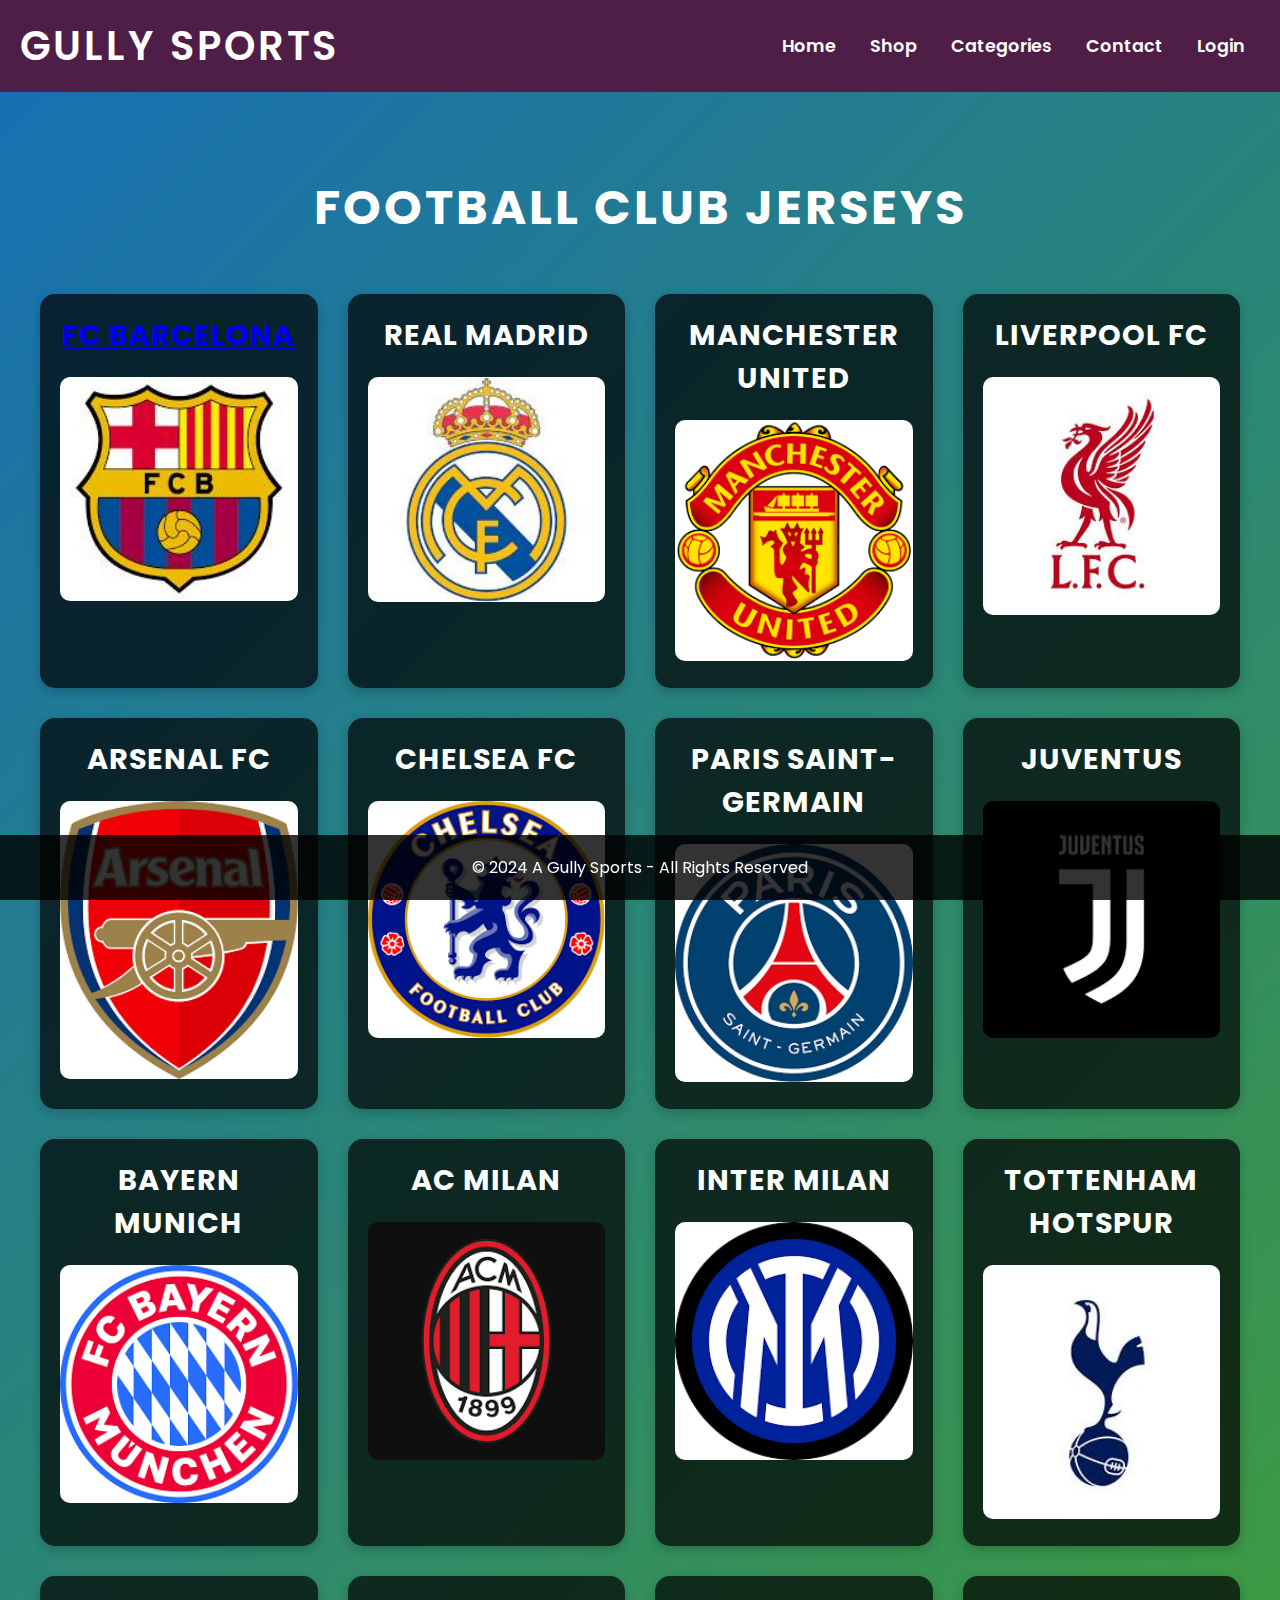
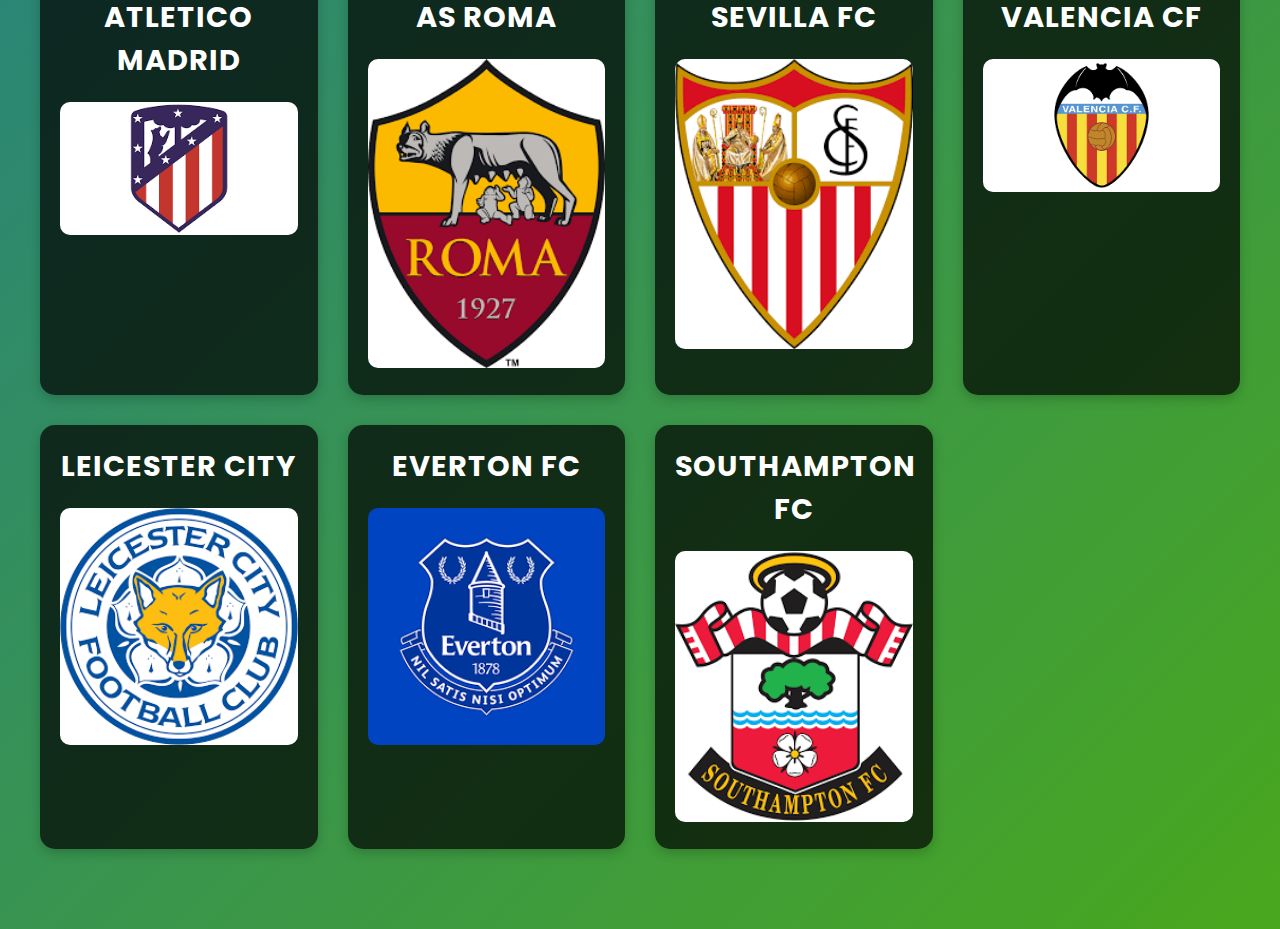
<file: categories.html>
<!DOCTYPE html>
<html lang="en">
<head>
    <meta charset="UTF-8">
    <meta name="viewport" content="width=device-width, initial-scale=1.0">
    <meta http-equiv="X-UA-Compatible" content="ie=edge">
    <title>A Gully Sports - Football Clubs Jerseys</title>
    <style>
        /* Reset some basic styles */
* {
    margin: 0;
    padding: 0;
    box-sizing: border-box;
}

body {
    font-family: 'Poppins', sans-serif;
    background: linear-gradient(135deg, #166eb6, #49a71d);
    color: #fff;
    overflow-x: hidden;
}

header {
            background-color: #4f1e47;
            background-image: url(https://akm-img-a-in.tosshub.com/businesstoday/images/story/202010/screenshot_2020_10_15_at_915_660_151020093139.jpg?size=948:533);
            color: rgb(86, 238, 86);
            padding: 1em 0;
            text-align: center;
        }

header .container {
    display: flex;
    justify-content: space-between;
    align-items: center;
    padding: 0 20px;
}

.brand-name {
    font-size: 2.5em;
    font-weight: 600;
    color: #fff;
    text-transform: uppercase;
    letter-spacing: 3px;
}

nav ul {
    list-style: none;
}

nav ul li {
    display: inline;
    margin: 0 15px;
}

nav ul li a {
    color: #fff;
    text-decoration: none;
    font-weight: 600;
    font-size: 1.1em;
    position: relative;
    padding: 5px 0;
}

nav ul li a::after {
    content: '';
    position: absolute;
    left: 0;
    bottom: 0;
    width: 100%;
    height: 2px;
    background-color: #fff;
    transform: scaleX(0);
    transition: transform 0.3s ease;
}

nav ul li a:hover::after {
    transform: scaleX(1);
}

/* Categories Section */
.categories {
    padding: 80px 0;
    text-align: center;
}

.section-title {
    font-size: 3em;
    margin-bottom: 50px;
    color: #fff;
    text-transform: uppercase;
    letter-spacing: 3px;
    animation: fadeIn 2s ease-out;
}

/* Grid Layout */
.category-grid {
    display: grid;
    grid-template-columns: repeat(4, 1fr);
    gap: 30px;
    padding: 0 40px;
    animation: fadeIn 2s ease-out;
}

.category-card {
    background: rgba(0, 0, 0, 0.7);
    padding: 20px;
    border-radius: 15px;
    transition: transform 0.3s ease, box-shadow 0.3s ease;
    box-shadow: 0 4px 12px rgba(0, 0, 0, 0.2);
    overflow: hidden;
}

.card-header h3 {
    font-size: 1.8em;
    margin-bottom: 20px;
    text-transform: uppercase;
    letter-spacing: 1px;
    color: #fff;
    text-align: center;
}

.card-content img {
    width: 100%;
    border-radius: 10px;
}

.category-card:hover {
    transform: translateY(-10px);
    box-shadow: 0 8px 24px rgba(0, 0, 0, 0.4);
}

/* Animations */
@keyframes fadeIn {
    0% {
        opacity: 0;
        transform: translateY(50px);
    }
    100% {
        opacity: 1;
        transform: translateY(0);
    }
}

/* Footer */
footer {
    background: rgba(0, 0, 0, 0.8);
    padding: 20px 0;
    text-align: center;
    position: fixed;
    bottom: 0;
    width: 100%;
    font-size: 1em;
    color: #fff;
}

footer p {
    margin: 0;
}

/* Responsiveness */
@media screen and (max-width: 768px) {
    .category-grid {
        grid-template-columns: repeat(2, 1fr);
    }

    .brand-name {
        font-size: 2em;
    }

    .section-title {
        font-size: 2.2em;
    }
}

@media screen and (max-width: 480px) {
    .category-grid {
        grid-template-columns: 1fr;
    }
    
    .card-header h3 {
        font-size: 1.6em;
    }
    
    nav ul li {
        margin: 0 8px;
    }
}

    </style>
    <link href="https://fonts.googleapis.com/css2?family=Poppins:wght@400;600&display=swap" rel="stylesheet">
</head>
<body>
    <header>
        <div class="container">
            <h1 class="brand-name"> Gully Sports</h1>
            <nav>
                <ul>
                    <li><a href="C:\Users\HP\Desktop\homepg.html">Home</a></li>
                    <li><a href="#">Shop</a></li>
                    <li><a href="#">Categories</a></li>
                    <li><a href="C:\Users\HP\Desktop\contact.html">Contact</a></li>
                    <li><a href="C:\Users\HP\Desktop\login page.html">Login</a></li>
                </ul>
            </nav>
        </div>
    </header>

    <section class="categories">
        <div class="container">
            <h2 class="section-title">Football Club Jerseys</h2>
            <div class="category-grid">
                <!-- Football Club Cards -->
                <div class="category-card">
                    <div class="card-header">
                        <h3><a href="C:\Users\HP\Desktop\barcalonasection.html">FC Barcelona</a></h3>
                    </div>
                    <div class="card-content">
                        <img src="[data-uri]" alt="FC Barcelona Jersey">
                    </div>
                </div>

                <div class="category-card">
                    <div class="card-header">
                        <h3>Real Madrid</h3>
                    </div>
                    <div class="card-content">
                        <img src="[data-uri]" alt="Real Madrid Jersey">
                    </div>
                </div>

                <div class="category-card">
                    <div class="card-header">
                        <h3>Manchester United</h3>
                    </div>
                    <div class="card-content">
                        <img src="[data-uri]" alt="Manchester United Jersey">
                    </div>
                </div>

                <div class="category-card">
                    <div class="card-header">
                        <h3>Liverpool FC</h3>
                    </div>
                    <div class="card-content">
                        <img src="[data-uri]" alt="Liverpool FC Jersey">
                    </div>
                </div>

                <div class="category-card">
                    <div class="card-header">
                        <h3>Arsenal FC</h3>
                    </div>
                    <div class="card-content">
                        <img src="[data-uri]" alt="Arsenal FC Jersey">
                    </div>
                </div>

                <div class="category-card">
                    <div class="card-header">
                        <h3>Chelsea FC</h3>
                    </div>
                    <div class="card-content">
                        <img src="[data-uri]" alt="Chelsea FC Jersey">
                    </div>
                </div>

                <div class="category-card">
                    <div class="card-header">
                        <h3>Paris Saint-Germain</h3>
                    </div>
                    <div class="card-content">
                        <img src="[data-uri]" alt="Paris Saint-Germain Jersey">
                    </div>
                </div>

                <div class="category-card">
                    <div class="card-header">
                        <h3>Juventus</h3>
                    </div>
                    <div class="card-content">
                        <img src="[data-uri]" alt="Juventus Jersey">
                    </div>
                </div>

                <div class="category-card">
                    <div class="card-header">
                        <h3>Bayern Munich</h3>
                    </div>
                    <div class="card-content">
                        <img src="[data-uri]" alt="Bayern Munich Jersey">
                    </div>
                </div>

                <div class="category-card">
                    <div class="card-header">
                        <h3>AC Milan</h3>
                    </div>
                    <div class="card-content">
                        <img src="[data-uri]" alt="AC Milan Jersey">
                    </div>
                </div>

                <div class="category-card">
                    <div class="card-header">
                        <h3>Inter Milan</h3>
                    </div>
                    <div class="card-content">
                        <img src="[data-uri]" alt="Inter Milan Jersey">
                    </div>
                </div>

                <div class="category-card">
                    <div class="card-header">
                        <h3>Tottenham Hotspur</h3>
                    </div>
                    <div class="card-content">
                        <img src="[data-uri]" alt="Tottenham Hotspur Jersey">
                    </div>
                </div>

                <div class="category-card">
                    <div class="card-header">
                        <h3>Atletico Madrid</h3>
                    </div>
                    <div class="card-content">
                        <img src="[data-uri]" alt="Atletico Madrid Jersey">
                    </div>
                </div>

                <div class="category-card">
                    <div class="card-header">
                        <h3>AS Roma</h3>
                    </div>
                    <div class="card-content">
                        <img src="[data-uri]" alt="AS Roma Jersey">
                    </div>
                </div>

                <div class="category-card">
                    <div class="card-header">
                        <h3>Sevilla FC</h3>
                    </div>
                    <div class="card-content">
                        <img src="[data-uri]" alt="Sevilla FC Jersey">
                    </div>
                </div>

                <div class="category-card">
                    <div class="card-header">
                        <h3>Valencia CF</h3>
                    </div>
                    <div class="card-content">
                        <img src="[data-uri]" alt="Valencia CF Jersey">
                    </div>
                </div>

                <div class="category-card">
                    <div class="card-header">
                        <h3>Leicester City</h3>
                    </div>
                    <div class="card-content">
                        <img src="[data-uri]" alt="Leicester City Jersey">
                    </div>
                </div>

                <div class="category-card">
                    <div class="card-header">
                        <h3>Everton FC</h3>
                    </div>
                    <div class="card-content">
                        <img src="[data-uri]" alt="Everton FC Jersey">
                    </div>
                </div>

                <div class="category-card">
                    <div class="card-header">
                        <h3>Southampton FC</h3>
                    </div>
                    <div class="card-content">
                        <img src="[data-uri]" alt="Southampton FC Jersey">
                    </div>
                </div>
            </div>
        </div>
    </section>

    <footer>
        <div class="container">
            <p>&copy; 2024 A Gully Sports - All Rights Reserved</p>
        </div>
    </footer>
</body>
</html>
</file>
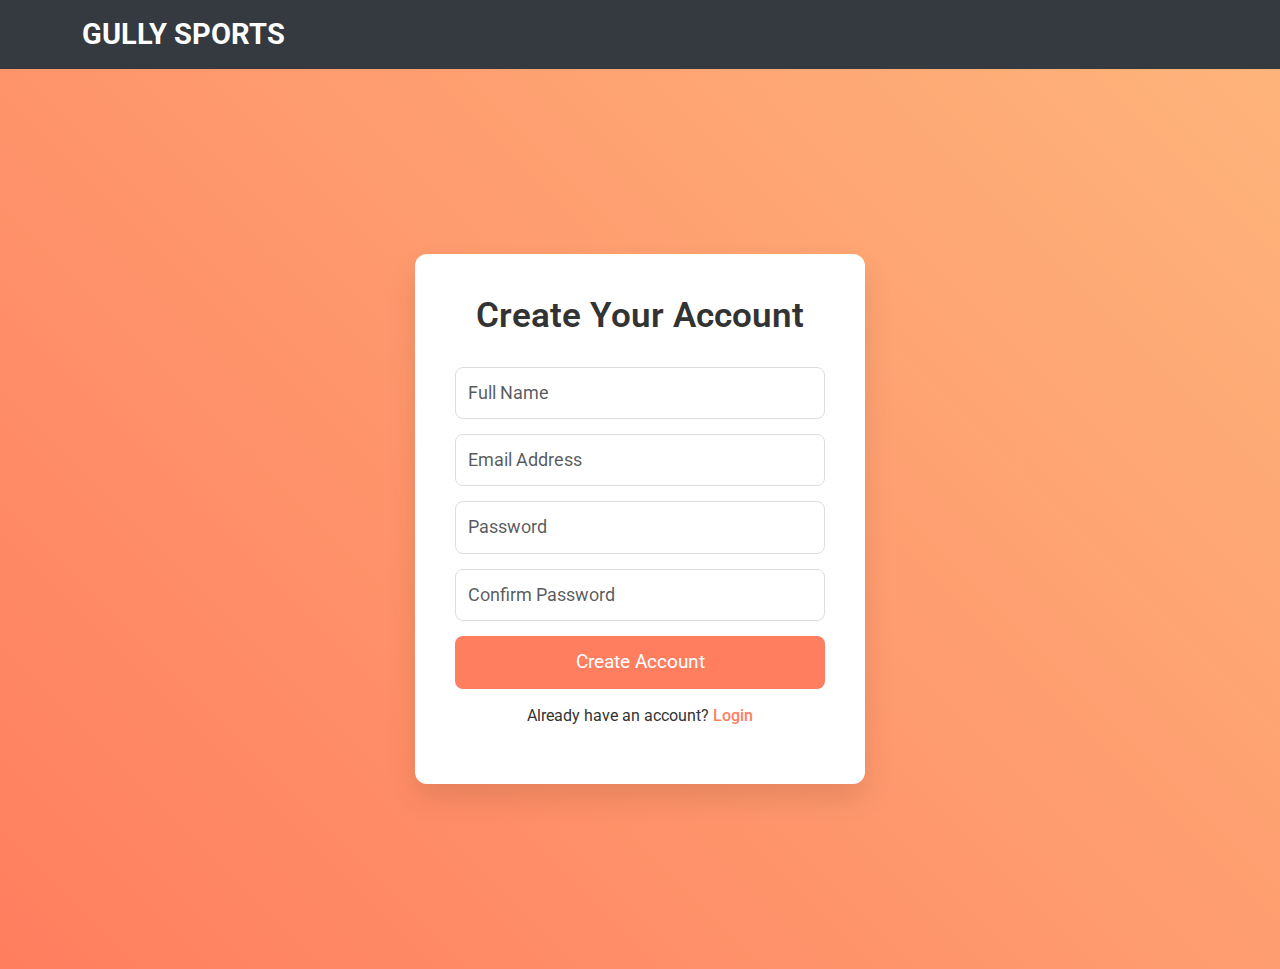
<file: createaccount.html>
<!DOCTYPE html>
<html lang="en">
<head>
    <meta charset="UTF-8">
    <meta name="viewport" content="width=device-width, initial-scale=1.0">
    <title>Create Account - Gadget Zone</title>
    <link href="https://fonts.googleapis.com/css2?family=Roboto:wght@300;400;500&display=swap" rel="stylesheet">
    <link href="https://cdn.jsdelivr.net/npm/bootstrap@5.1.0/dist/css/bootstrap.min.css" rel="stylesheet">
    <style>
        /* Global Styles */
        body {
            font-family: 'Roboto', sans-serif;
            background-color: #f4f7fb;
            margin: 0;
            padding: 0;
            overflow-x: hidden;
        }

        header {
            background-color: #343a40;
        }

        .navbar-brand {
            font-size: 1.8rem;
            font-weight: bold;
            color: #fff !important;
        }

        /* Create Account Section */
        .create-account-container {
            display: flex;
            justify-content: center;
            align-items: center;
            height: 100vh;
            background: linear-gradient(45deg, #ff7e5f, #feb47b);
        }

        .create-account-form {
            background: #fff;
            padding: 40px;
            border-radius: 12px;
            box-shadow: 0 15px 30px rgba(0, 0, 0, 0.1);
            width: 100%;
            max-width: 450px;
            animation: fadeIn 1s ease-out;
        }

        .create-account-form h2 {
            font-size: 2.2rem;
            color: #333;
            font-weight: 600;
            text-align: center;
            margin-bottom: 30px;
            font-family: 'Roboto', sans-serif;
        }

        .form-group input {
            border-radius: 8px;
            padding: 12px;
            width: 100%;
            margin-bottom: 15px;
            font-size: 1.1rem;
            border: 1px solid #ddd;
            box-sizing: border-box;
            transition: all 0.3s ease;
        }

        .form-group input:focus {
            border-color: #ff7e5f;
            box-shadow: 0 0 5px rgba(255, 126, 95, 0.6);
            outline: none;
        }

        .btn-primary {
            background-color: #ff7e5f;
            border: none;
            padding: 12px 20px;
            font-size: 1.2rem;
            color: #fff;
            width: 100%;
            border-radius: 8px;
            cursor: pointer;
            transition: background-color 0.3s ease;
        }

        .btn-primary:hover {
            background-color: #feb47b;
        }

        .login-link {
            text-align: center;
            margin-top: 15px;
        }

        .login-link p {
            font-size: 1rem;
            color: #333;
        }

        .login-link a {
            color: #ff7e5f;
            text-decoration: none;
            font-weight: 500;
        }

        .login-link a:hover {
            text-decoration: underline;
        }

        /* Animations */
        @keyframes fadeIn {
            0% {
                opacity: 0;
                transform: translateY(30px);
            }
            100% {
                opacity: 1;
                transform: translateY(0);
            }
        }

        /* Responsive Design */
        @media (max-width: 768px) {
            .create-account-form {
                padding: 30px;
            }

            .create-account-form h2 {
                font-size: 1.8rem;
            }
        }
    </style>
</head>
<body>

    <!-- Header -->
    <header>
        <nav class="navbar navbar-expand-lg navbar-dark">
            <div class="container">
                <a class="navbar-brand" href="#">GULLY SPORTS
                </a>
            </div>
        </nav>
    </header>

    <!-- Create Account Section -->
    <div class="create-account-container">
        <div class="create-account-form">
            <h2>Create Your Account</h2>
            <form id="signupForm">
                <div class="form-group">
                    <input type="text" class="form-control" id="name" name="name" placeholder="Full Name" required>
                </div>
                <div class="form-group">
                    <input type="email" class="form-control" id="email" name="email" placeholder="Email Address" required>
                </div>
                <div class="form-group">
                    <input type="password" class="form-control" id="password" name="password" placeholder="Password" required>
                </div>
                <div class="form-group">
                    <input type="password" class="form-control" id="confirm_password" name="confirm_password" placeholder="Confirm Password" required>
                </div>
                <button type="submit" class="btn btn-primary">Create Account</button>
            </form>
            <div class="login-link">
                <p>Already have an account? <a href="loginpg.html">Login</a></p>
            </div>
        </div>
    </div>

    <!-- Scripts -->
    <script>
        // Signup form submission
        document.getElementById('signupForm').addEventListener('submit', function(e) {
            e.preventDefault(); // Prevent default form submission
            
            const name = document.getElementById('name').value;
            const email = document.getElementById('email').value;
            const password = document.getElementById('password').value;
            const confirmPassword = document.getElementById('confirm_password').value;

            // Check if passwords match
            if (password !== confirmPassword) {
                alert("Passwords do not match!");
                return;
            }

            // Create user object
            const user = {
                name: name,
                email: email,
                password: password
            };

            // Store user information in local storage
            localStorage.setItem('user', JSON.stringify(user));

            // Redirect to login page after successful sign-up
            alert('Account created successfully!');
            window.location.href = 'login page.html';
        });
    </script>

    <script src="https://cdn.jsdelivr.net/npm/@popperjs/core@2.11.6/dist/umd/popper.min.js"></script>
    <script src="https://cdn.jsdelivr.net/npm/bootstrap@5.1.0/dist/js/bootstrap.min.js"></script>
</body>
</html>
</file>
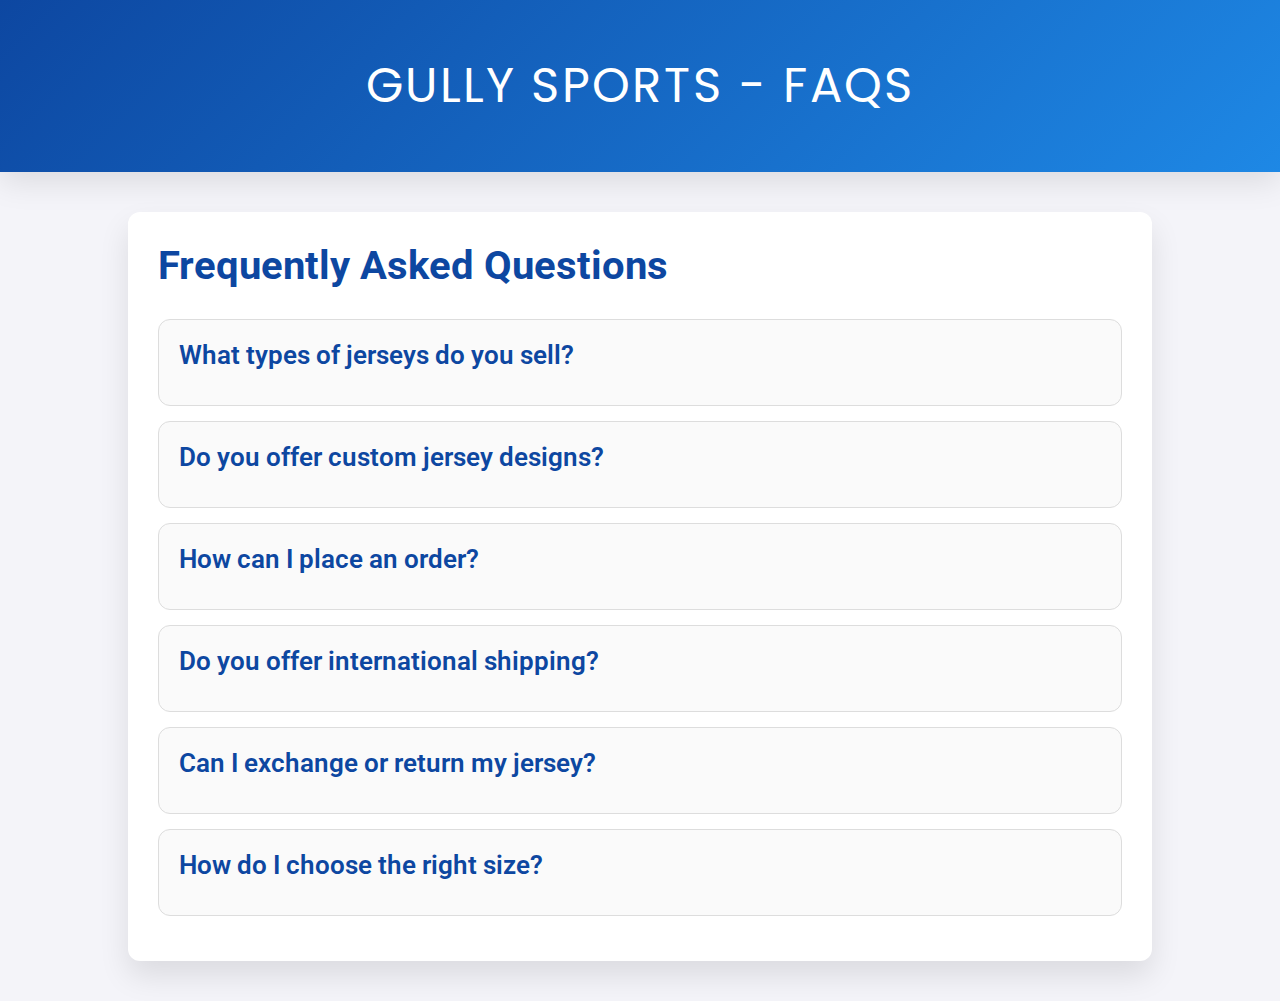
<file: faqs.html>
<!DOCTYPE html>
<html lang="en">
<head>
  <meta charset="UTF-8">
  <meta name="viewport" content="width=device-width, initial-scale=1.0">
  <title>FAQ - Gully Sports</title>
  <!-- Google Fonts for modern typography -->
  <link href="https://fonts.googleapis.com/css2?family=Poppins:wght@300;500;700&family=Roboto:wght@400;500&display=swap" rel="stylesheet">
  <style>
    /* Global Reset */
    * {
      margin: 0;
      padding: 0;
      box-sizing: border-box;
    }

    body {
      font-family: 'Roboto', sans-serif;
      background: #f4f4f9;
      color: #333;
      overflow-x: hidden;
      padding: 0;
      margin: 0;
    }

    header {
      background: linear-gradient(135deg, #0d47a1, #1e88e5);
      color: #fff;
      text-align: center;
      padding: 50px 20px;
      font-size: 3rem;
      font-family: 'Poppins', sans-serif;
      letter-spacing: 2px;
      text-transform: uppercase;
      box-shadow: 0 10px 30px rgba(0, 0, 0, 0.1);
    }

    header h1 {
      font-weight: 700;
      text-shadow: 2px 2px 5px rgba(0, 0, 0, 0.3);
    }

    .faq-container {
      width: 80%;
      margin: 40px auto;
      padding: 30px;
      background-color: white;
      border-radius: 12px;
      box-shadow: 0 15px 30px rgba(0, 0, 0, 0.1);
      animation: fadeIn 1.5s ease;
    }

    @keyframes fadeIn {
      0% { opacity: 0; }
      100% { opacity: 1; }
    }

    .faq-item {
      background-color: #fafafa;
      border: 1px solid #ddd;
      margin-bottom: 15px;
      padding: 20px;
      border-radius: 12px;
      transition: all 0.3s ease;
      cursor: pointer;
    }

    .faq-item:hover {
      background-color: #f0f0f0;
      transform: translateY(-5px);
      box-shadow: 0 10px 20px rgba(0, 0, 0, 0.1);
    }

    .faq-item h3 {
      font-size: 1.6rem;
      font-weight: 600;
      color: #0d47a1;
      margin-bottom: 15px;
      transition: color 0.3s ease;
    }

    .faq-item:hover h3 {
      color: #1e88e5;
    }

    .faq-answer {
      display: none;
      font-size: 1.2rem;
      color: #555;
      line-height: 1.6;
    }

    .faq-item.active .faq-answer {
      display: block;
    }

    .faq-container h2 {
      font-size: 2.5rem;
      color: #0d47a1;
      margin-bottom: 30px;
      font-weight: 700;
    }

    /* Mobile responsiveness */
    @media screen and (max-width: 768px) {
      header {
        font-size: 2.2rem;
      }

      .faq-container {
        width: 90%;
      }

      .faq-item h3 {
        font-size: 1.4rem;
      }
    }

  </style>
</head>
<body>

  <header>
    Gully Sports - FAQs
  </header>

  <div class="faq-container">
    <h2>Frequently Asked Questions</h2>

    <div class="faq-item">
      <h3>What types of jerseys do you sell?</h3>
      <div class="faq-answer">
        At Gully Sports, we specialize in high-quality jerseys for various sports, including football, basketball, cricket, and more. Our collection features jerseys from top teams and custom designs.
      </div>
    </div>

    <div class="faq-item">
      <h3>Do you offer custom jersey designs?</h3>
      <div class="faq-answer">
        Yes, we offer custom jersey printing! You can personalize your jersey with names, numbers, and logos of your choice. Just contact us, and we’ll take care of the rest.
      </div>
    </div>

    <div class="faq-item">
      <h3>How can I place an order?</h3>
      <div class="faq-answer">
        Placing an order is easy! Just visit our shop section, select your desired jersey, choose the size, and click on 'Add to Cart.' Proceed to checkout to complete the order.
      </div>
    </div>

    <div class="faq-item">
      <h3>Do you offer international shipping?</h3>
      <div class="faq-answer">
        Yes, we offer international shipping to most countries. Shipping fees and delivery times vary depending on the location. You can view shipping options during checkout.
      </div>
    </div>

    <div class="faq-item">
      <h3>Can I exchange or return my jersey?</h3>
      <div class="faq-answer">
        We accept returns and exchanges within 14 days of purchase, as long as the jersey is unused and in its original condition. Please refer to our return policy for full details.
      </div>
    </div>

    <div class="faq-item">
      <h3>How do I choose the right size?</h3>
      <div class="faq-answer">
        We provide a detailed size chart for every jersey on our website to help you choose the perfect fit. If you're unsure, feel free to contact us for further guidance.
      </div>
    </div>
  </div>

  <script>
    // JavaScript for FAQ Toggle Effect
    document.querySelectorAll('.faq-item').forEach(item => {
      item.addEventListener('click', function() {
        this.classList.toggle('active');
      });
    });
  </script>

</body>
</html>
</file>
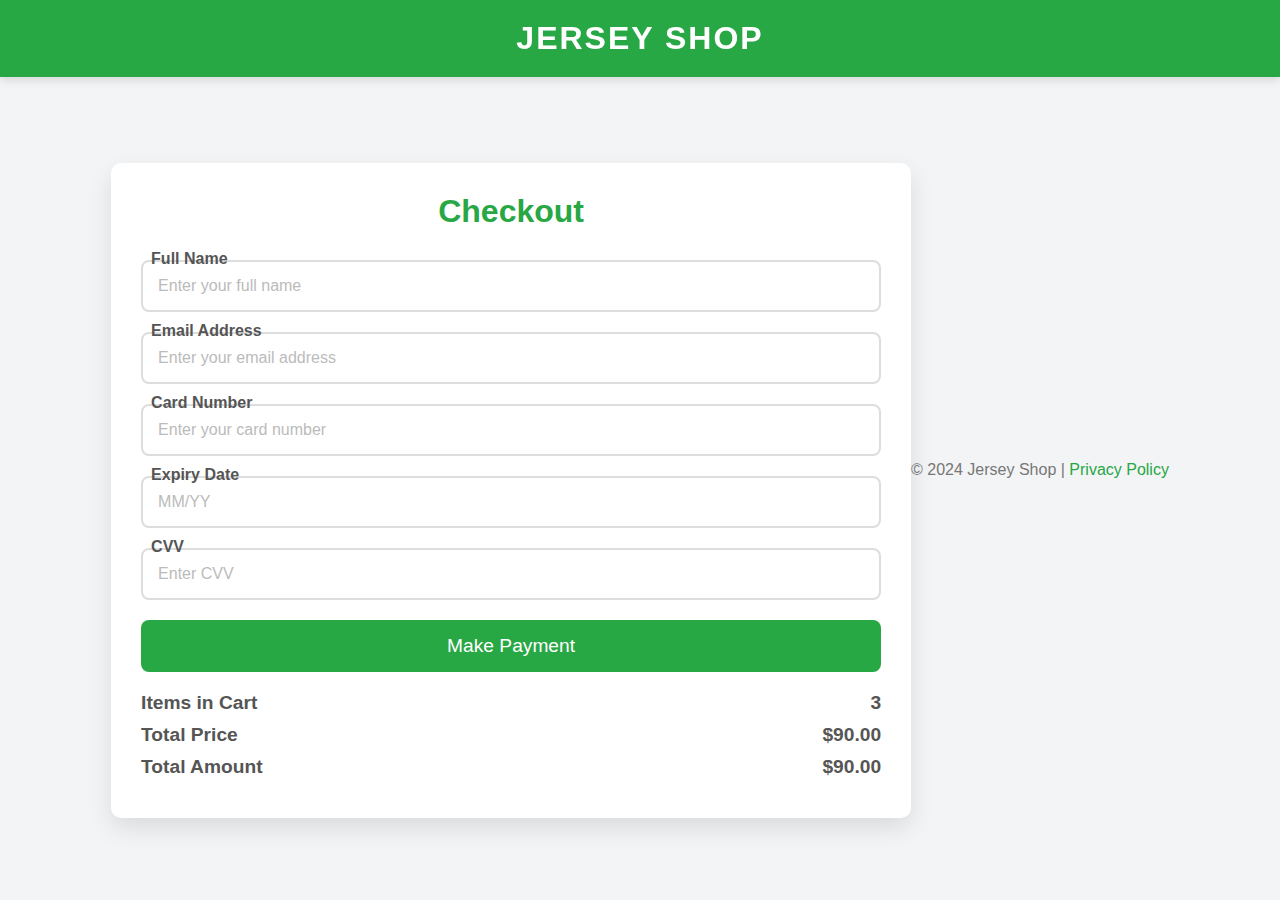
<file: payment.html>
<!DOCTYPE html>
<html lang="en">

<head>
    <meta charset="UTF-8">
    <meta name="viewport" content="width=device-width, initial-scale=1.0">
    <title>Jersey Shop - Checkout</title>
    <style>
        /* General Reset */
        * {
            margin: 0;
            padding: 0;
            box-sizing: border-box;
        }

        body {
            font-family: 'Poppins', sans-serif;
            background: #f3f4f6;
            color: #333;
            display: flex;
            justify-content: center;
            align-items: center;
            min-height: 100vh;
            position: relative;
        }

        /* Header Styling */
        .header {
            background-color: #28a745;
            color: white;
            padding: 20px 0;
            text-align: center;
            font-size: 2.5rem;
            text-transform: uppercase;
            letter-spacing: 2px;
            box-shadow: 0 4px 8px rgba(0, 0, 0, 0.1);
            width: 100%;
            position: fixed;
            top: 0;
            left: 0;
        }

        .header h1 {
            font-size: 2rem;
        }

        /* Main Container */
        .payment-container {
            width: 100%;
            max-width: 800px;
            background: white;
            padding: 30px;
            border-radius: 10px;
            box-shadow: 0 10px 25px rgba(0, 0, 0, 0.1);
            margin-top: 80px;
            animation: fadeIn 1s ease-out;
        }

        @keyframes fadeIn {
            0% {
                opacity: 0;
                transform: translateY(30px);
            }

            100% {
                opacity: 1;
                transform: translateY(0);
            }
        }

        /* Payment Form */
        .payment-title {
            font-size: 2rem;
            color: #28a745;
            text-align: center;
            margin-bottom: 30px;
        }

        .input-group {
            margin-bottom: 20px;
            position: relative;
        }

        .input-group label {
            position: absolute;
            top: -10px;
            left: 10px;
            font-weight: 600;
            font-size: 1rem;
            color: #555;
        }

        .input-group input {
            width: 100%;
            padding: 15px;
            border: 2px solid #ddd;
            border-radius: 8px;
            font-size: 1rem;
            outline: none;
            transition: all 0.3s;
        }

        .input-group input:focus {
            border-color: #28a745;
            box-shadow: 0 0 10px rgba(40, 167, 69, 0.4);
        }

        .input-group input::placeholder {
            color: #bbb;
        }

        .input-group input:focus::placeholder {
            color: transparent;
        }

        .btn {
            width: 100%;
            padding: 15px;
            background-color: #28a745;
            color: white;
            border: none;
            border-radius: 8px;
            font-size: 1.2rem;
            cursor: pointer;
            transition: background-color 0.3s ease, transform 0.3s ease;
        }

        .btn:hover {
            background-color: #218838;
            transform: scale(1.05);
        }

        .btn:active {
            transform: scale(1);
        }

        .payment-summary {
            margin-top: 20px;
            font-size: 1.2rem;
            text-align: center;
            color: #555;
        }

        .summary-item {
            display: flex;
            justify-content: space-between;
            margin-bottom: 10px;
        }

        .summary-item span {
            font-weight: 600;
        }

        .summary-item .total {
            color: #28a745;
            font-size: 1.4rem;
        }

        body::after {
            content: '';
            position: absolute;
            top: 0;
            left: 0;
            width: 100%;
            height: 100%;
            background-image: url('https://gullysports.in/wp-content/uploads/2024/09/Logo-Gully.png');
            background-size: cover;
            background-position: center;
            opacity: 0.5;
            z-index: -1; /* Keep the background behind the content */
        }

        /* Footer */
        .footer {
            text-align: center;
            margin-top: 40px;
            font-size: 1rem;
            color: #777;
        }

        .footer a {
            color: #28a745;
            text-decoration: none;
            transition: color 0.3s ease;
        }

        .footer a:hover {
            color: #218838;
        }

        /* Responsive Design */
        @media (max-width: 768px) {
            .payment-container {
                margin-top: 60px;
                padding: 20px;
            }

            .payment-title {
                font-size: 1.6rem;
            }

            .input-group input {
                font-size: 0.9rem;
            }

            .btn {
                font-size: 1rem;
            }

            .payment-summary {
                font-size: 1rem;
            }
        }

        /* Pop-Up Modal */
        .modal {
            display: none;
            position: fixed;
            top: 0;
            left: 0;
            width: 100%;
            height: 100%;
            background: rgba(0, 0, 0, 0.5);
            justify-content: center;
            align-items: center;
            z-index: 1000;
        }

        .modal-content {
            background: white;
            padding: 30px;
            border-radius: 10px;
            text-align: center;
            width: 100%;
            max-width: 400px;
            box-shadow: 0 10px 20px rgba(0, 0, 0, 0.2);
        }

        .modal-content h2 {
            color: #28a745;
            margin-bottom: 20px;
        }

        .modal-content p {
            font-size: 1.2rem;
            margin-bottom: 30px;
        }

        .modal-content button {
            background-color: #28a745;
            color: white;
            border: none;
            padding: 10px 20px;
            font-size: 1.1rem;
            border-radius: 8px;
            cursor: pointer;
        }

        .modal-content button:hover {
            background-color: #218838;
        }

    </style>
</head>

<body>

    <div class="header">
        <h1>Jersey Shop</h1>
    </div>

    <div class="payment-container">
        <h2 class="payment-title">Checkout</h2>

        <!-- Payment Form -->
        <form id="paymentForm">
            <div class="input-group">
                <label for="name">Full Name</label>
                <input type="text" id="name" name="name" placeholder="Enter your full name" required>
            </div>

            <div class="input-group">
                <label for="email">Email Address</label>
                <input type="email" id="email" name="email" placeholder="Enter your email address" required>
            </div>

            <div class="input-group">
                <label for="card-number">Card Number</label>
                <input type="text" id="card-number" name="card-number" placeholder="Enter your card number" required>
            </div>

            <div class="input-group">
                <label for="expiry">Expiry Date</label>
                <input type="text" id="expiry" name="expiry" placeholder="MM/YY" required>
            </div>

            <div class="input-group">
                <label for="cvv">CVV</label>
                <input type="text" id="cvv" name="cvv" placeholder="Enter CVV" required>
            </div>

            <button type="submit" class="btn">Make Payment</button>
        </form>

        <!-- Payment Summary -->
        <div class="payment-summary">
            <div class="summary-item">
                <span>Items in Cart</span>
                <span>3</span>
            </div>
            <div class="summary-item">
                <span>Total Price</span>
                <span>$90.00</span>
            </div>
            <div class="summary-item total">
                <span>Total Amount</span>
                <span>$90.00</span>
            </div>
        </div>
    </div>

    <!-- Success Modal -->
    <div class="modal" id="successModal">
        <div class="modal-content">
            <h2>Payment Successful!</h2>
            <p>Your payment has been successfully processed. Thank you for your purchase!</p>
            <button onclick="closeModal()"><a href="C:\Users\HP\Desktop\homepg.html">Close</a></button>
        </div>
    </div>

    <div class="footer">
        <p>&copy; 2024 Jersey Shop | <a href="#">Privacy Policy</a></p>
    </div>

    <script>
        // Handle form submission
        document.getElementById('paymentForm').addEventListener('submit', function (e) {
            e.preventDefault(); // Prevent form from submitting

            // Display success modal
            document.getElementById('successModal').style.display = 'flex';
        });

        // Close success modal
        function closeModal() {
            document.getElementById('successModal').style.display = 'none';
            // Optionally, redirect to another page after closing
            // window.location.href = 'thankyou.html';
        }
    </script>
</body>

</html>
</file>
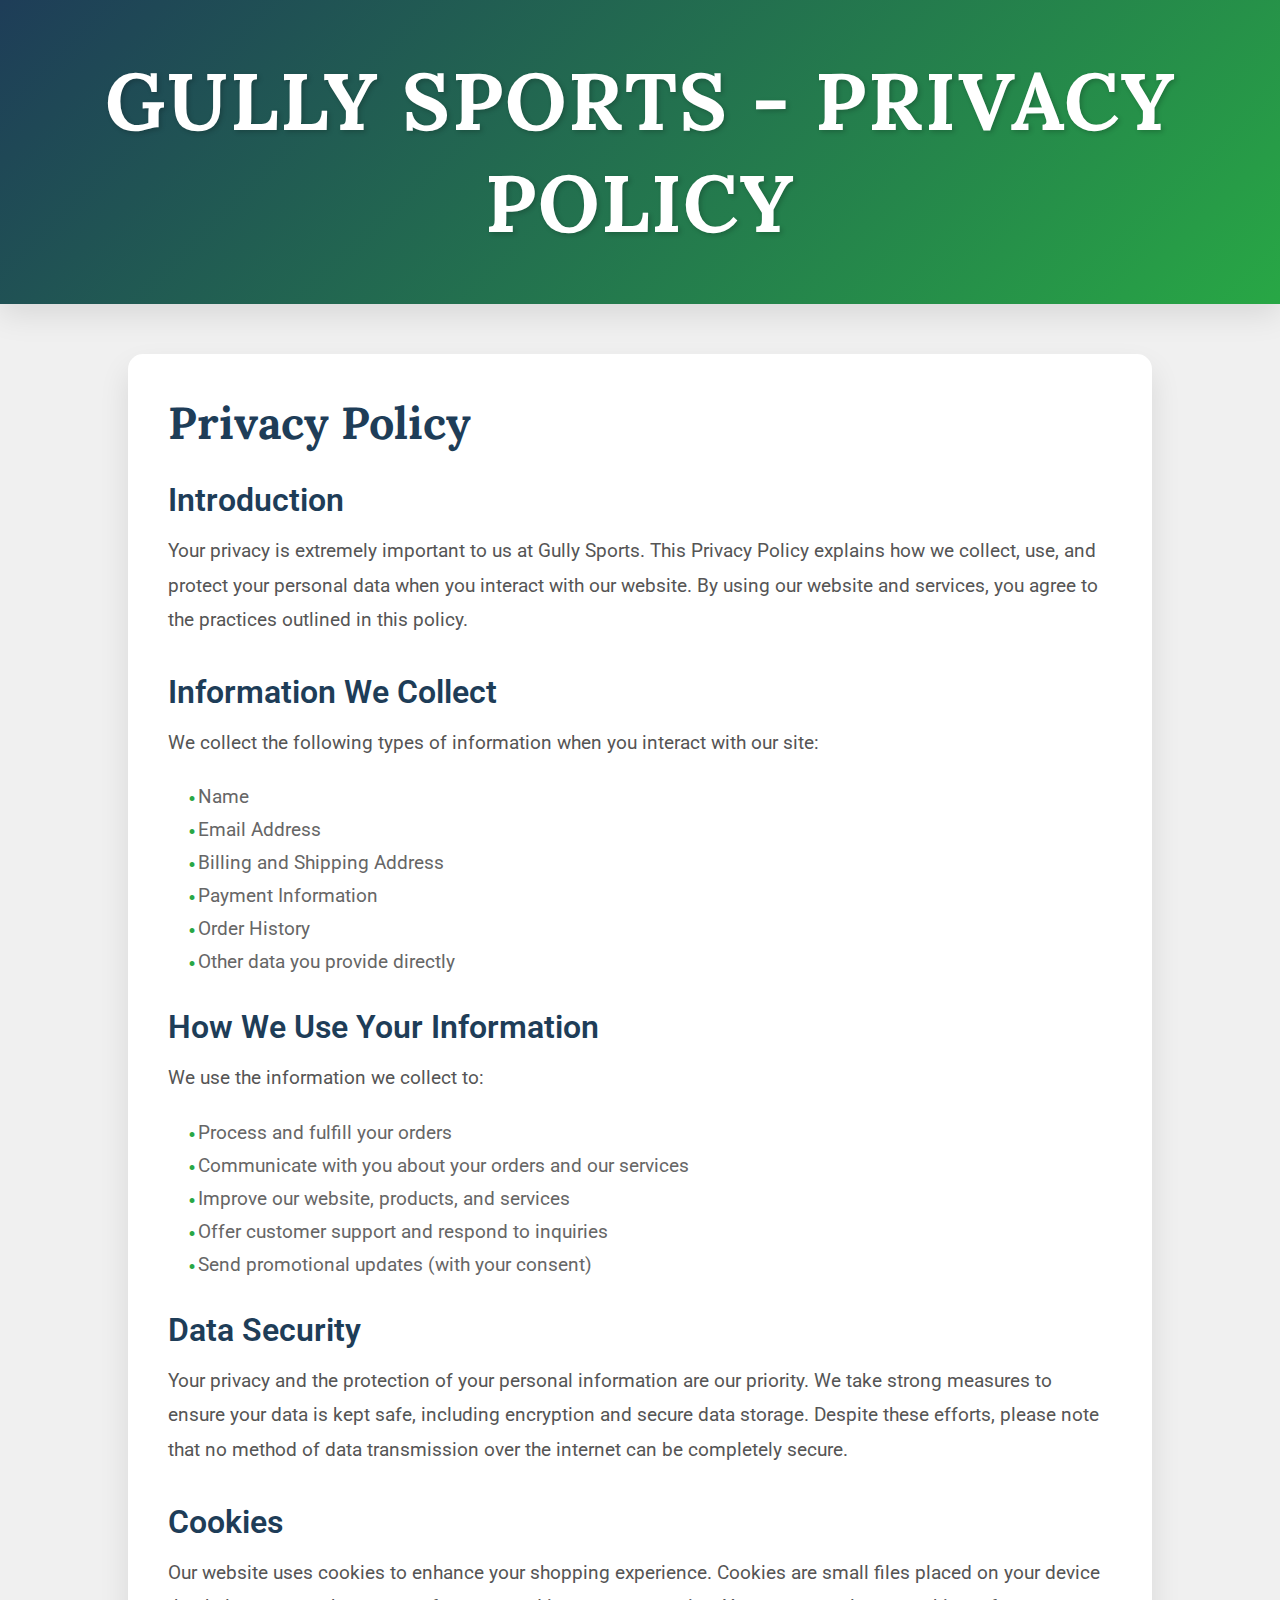
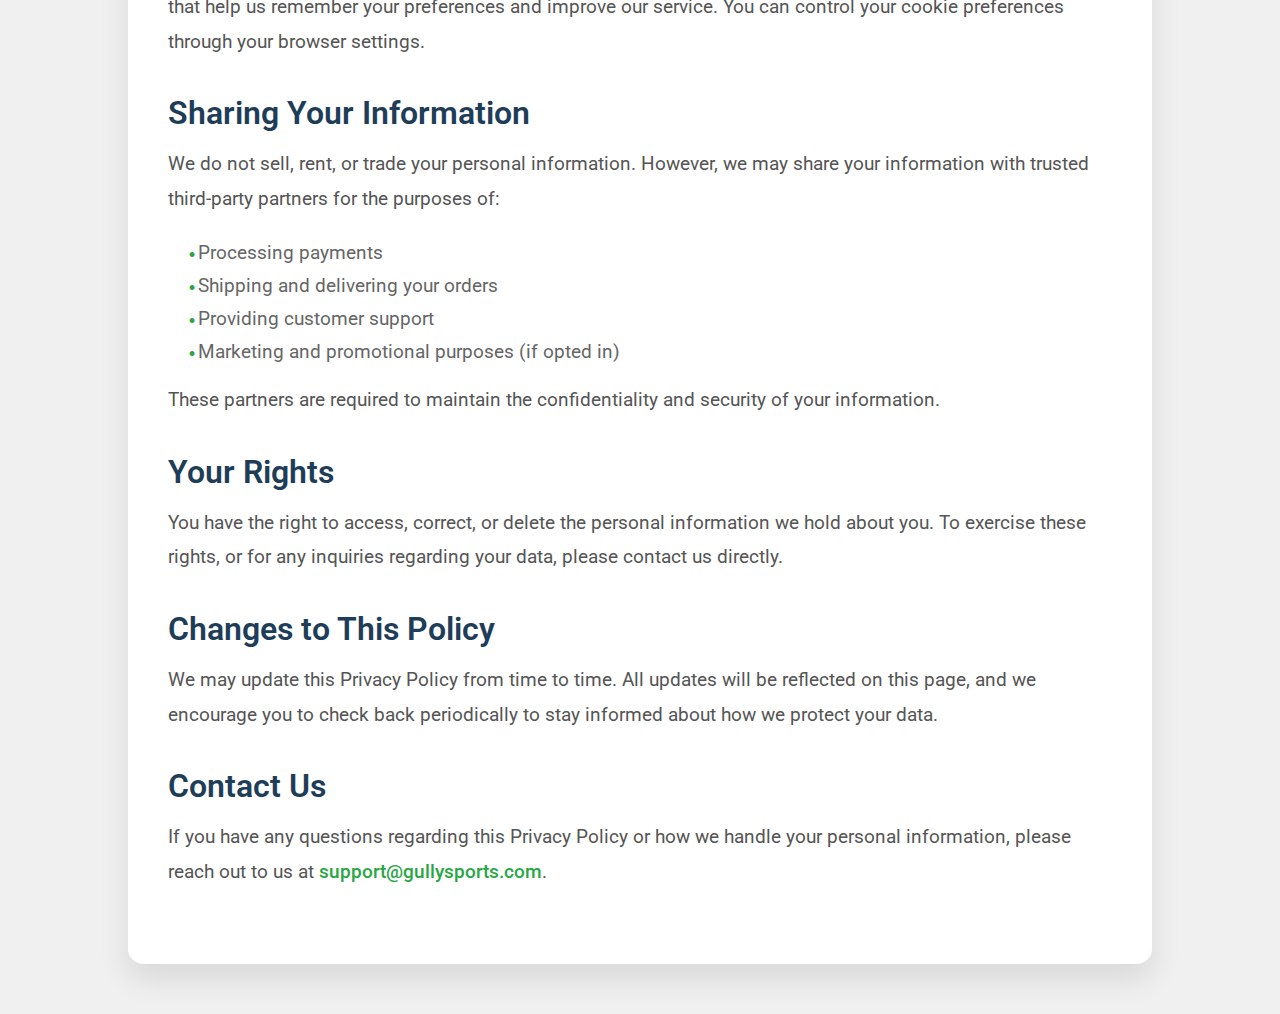
<file: privacy.html>
<!DOCTYPE html>
<html lang="en">
<head>
  <meta charset="UTF-8">
  <meta name="viewport" content="width=device-width, initial-scale=1.0">
  <title>Privacy Policy - Gully Sports</title>
  <!-- Google Fonts for better typography -->
  <link href="https://fonts.googleapis.com/css2?family=Lora:wght@400;700&family=Roboto:wght@400;500;700&display=swap" rel="stylesheet">
  <style>
    /* General Reset */
    * {
      margin: 0;
      padding: 0;
      box-sizing: border-box;
    }

    body {
      font-family: 'Roboto', sans-serif;
      background: #f0f0f0;
      color: #333;
      padding: 0;
      margin: 0;
    }

    header {
      background: linear-gradient(135deg, #1e3d58, #28a745);
      color: #fff;
      padding: 50px 20px;
      text-align: center;
      font-size: 2.5rem;
      letter-spacing: 2px;
      text-transform: uppercase;
      box-shadow: 0 10px 30px rgba(0, 0, 0, 0.1);
    }

    header h1 {
      font-family: 'Lora', serif;
      font-weight: 700;
      text-shadow: 2px 2px 5px rgba(0, 0, 0, 0.2);
    }

    .content-container {
      width: 80%;
      margin: 50px auto;
      padding: 40px;
      background-color: white;
      border-radius: 15px;
      box-shadow: 0 15px 30px rgba(0, 0, 0, 0.1);
      animation: fadeIn 1.5s ease;
    }

    /* Smooth fade-in animation */
    @keyframes fadeIn {
      0% { opacity: 0; }
      100% { opacity: 1; }
    }

    h2 {
      color: #1e3d58;
      font-size: 2.8rem;
      margin-bottom: 20px;
      font-family: 'Lora', serif;
      font-weight: 700;
    }

    h3 {
      color: #1e3d58;
      font-size: 2rem;
      margin-top: 30px;
      margin-bottom: 15px;
      font-family: 'Roboto', sans-serif;
      font-weight: 600;
    }

    p {
      font-size: 1.2rem;
      line-height: 1.8;
      color: #555;
      margin-bottom: 25px;
    }

    .section {
      margin-bottom: 35px;
    }

    .section ul {
      list-style: none;
      margin: 20px 0;
      padding-left: 20px;
    }

    .section ul li {
      margin: 10px 0;
      font-size: 1.2rem;
      color: #666;
      padding-left: 10px;
      position: relative;
    }

    .section ul li:before {
      content: '•';
      color: #28a745;
      position: absolute;
      left: 0;
      font-size: 1.5rem;
      top: 0;
    }

    /* Hyperlink Styles */
    a {
      color: #28a745;
      text-decoration: none;
      font-weight: 500;
      transition: color 0.3s ease;
    }

    a:hover {
      color: #1e3d58;
    }

    /* Responsive Design */
    @media screen and (max-width: 768px) {
      header {
        font-size: 2.2rem;
      }

      .content-container {
        width: 90%;
        padding: 20px;
      }

      h2 {
        font-size: 2.5rem;
      }

      h3 {
        font-size: 1.7rem;
      }

      p {
        font-size: 1.1rem;
      }
    }
  </style>
</head>
<body>

  <header>
    <h1>Gully Sports - Privacy Policy</h1>
  </header>

  <div class="content-container">
    <h2>Privacy Policy</h2>

    <div class="section">
      <h3>Introduction</h3>
      <p>Your privacy is extremely important to us at Gully Sports. This Privacy Policy explains how we collect, use, and protect your personal data when you interact with our website. By using our website and services, you agree to the practices outlined in this policy.</p>
    </div>

    <div class="section">
      <h3>Information We Collect</h3>
      <p>We collect the following types of information when you interact with our site:</p>
      <ul>
        <li>Name</li>
        <li>Email Address</li>
        <li>Billing and Shipping Address</li>
        <li>Payment Information</li>
        <li>Order History</li>
        <li>Other data you provide directly</li>
      </ul>
    </div>

    <div class="section">
      <h3>How We Use Your Information</h3>
      <p>We use the information we collect to:</p>
      <ul>
        <li>Process and fulfill your orders</li>
        <li>Communicate with you about your orders and our services</li>
        <li>Improve our website, products, and services</li>
        <li>Offer customer support and respond to inquiries</li>
        <li>Send promotional updates (with your consent)</li>
      </ul>
    </div>

    <div class="section">
      <h3>Data Security</h3>
      <p>Your privacy and the protection of your personal information are our priority. We take strong measures to ensure your data is kept safe, including encryption and secure data storage. Despite these efforts, please note that no method of data transmission over the internet can be completely secure.</p>
    </div>

    <div class="section">
      <h3>Cookies</h3>
      <p>Our website uses cookies to enhance your shopping experience. Cookies are small files placed on your device that help us remember your preferences and improve our service. You can control your cookie preferences through your browser settings.</p>
    </div>

    <div class="section">
      <h3>Sharing Your Information</h3>
      <p>We do not sell, rent, or trade your personal information. However, we may share your information with trusted third-party partners for the purposes of:</p>
      <ul>
        <li>Processing payments</li>
        <li>Shipping and delivering your orders</li>
        <li>Providing customer support</li>
        <li>Marketing and promotional purposes (if opted in)</li>
      </ul>
      <p>These partners are required to maintain the confidentiality and security of your information.</p>
    </div>

    <div class="section">
      <h3>Your Rights</h3>
      <p>You have the right to access, correct, or delete the personal information we hold about you. To exercise these rights, or for any inquiries regarding your data, please contact us directly.</p>
    </div>

    <div class="section">
      <h3>Changes to This Policy</h3>
      <p>We may update this Privacy Policy from time to time. All updates will be reflected on this page, and we encourage you to check back periodically to stay informed about how we protect your data.</p>
    </div>

    <div class="section">
      <h3>Contact Us</h3>
      <p>If you have any questions regarding this Privacy Policy or how we handle your personal information, please reach out to us at <a href="mailto:support@gullysports.com">support@gullysports.com</a>.</p>
    </div>
  </div>

</body>
</html>
</file>
